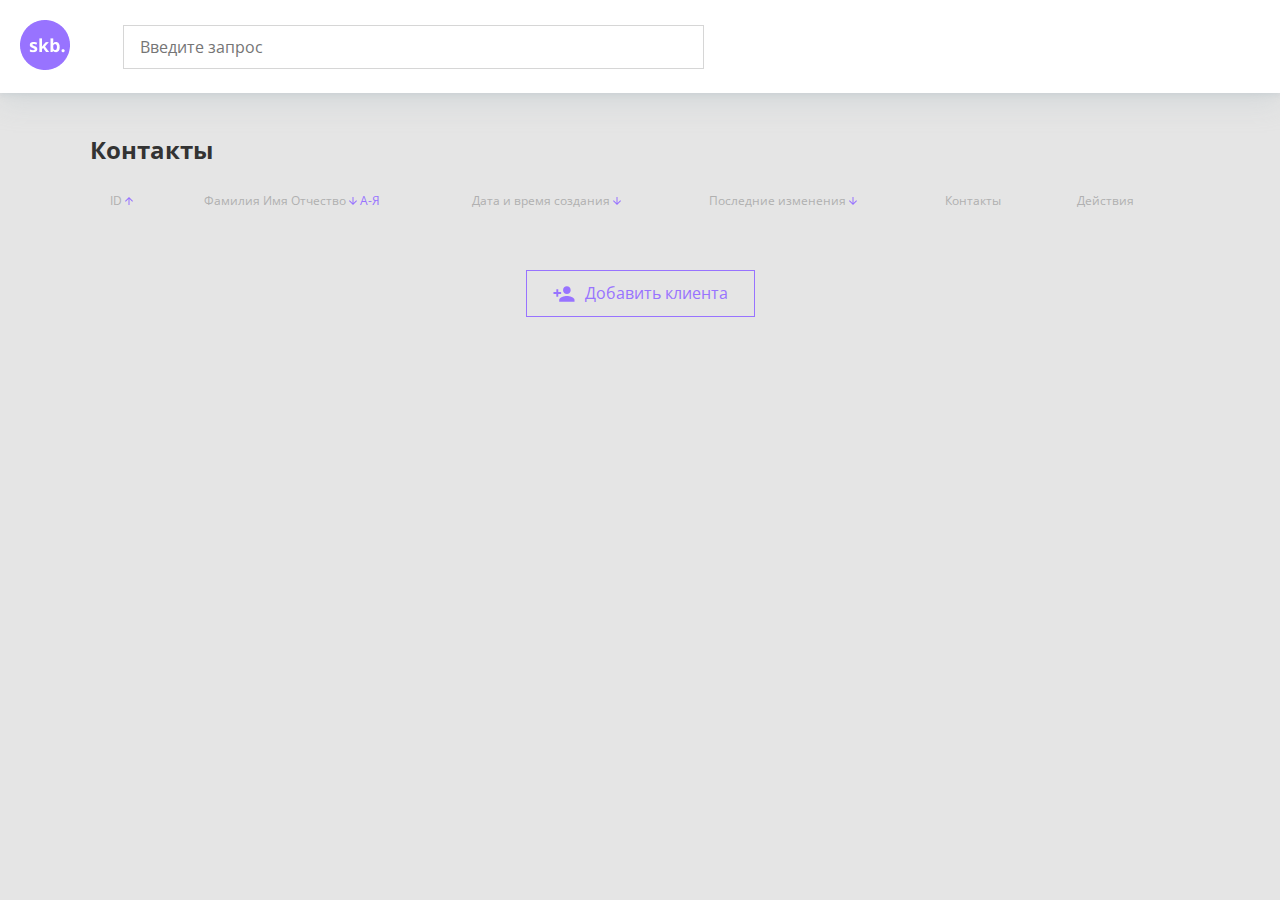
<file: index.html>
<!DOCTYPE html>
<html lang="en">
<head>
  <meta charset="UTF-8">
  <meta http-equiv="X-UA-Compatible" content="IE=edge">
  <meta name="viewport" content="width=device-width, initial-scale=1.0">
  <link rel="stylesheet" href="./css/style.css">
  <title>Главная</title>
</head>
<body>
  <!-- <div class="loader" id="preloader">
    <svg width="13" height="13" viewBox="0 0 13 13" fill="none" xmlns="http://www.w3.org/2000/svg">
      <path d="M1.00008 6.03996C1.00008 8.82344 3.2566 11.08 6.04008 11.08C8.82356 11.08 11.0801 8.82344 11.0801 6.03996C11.0801 3.25648 8.82356 0.999956 6.04008 0.999956C5.38922 0.999956 4.7672 1.1233 4.196 1.348" stroke="#9873FF" stroke-width="2" stroke-miterlimit="10" stroke-linecap="round"/>
      </svg>
  </div> -->
  <header class="header" >
  <a href="#" class="logo header__logo reset-link">
    <img src="img/logo.png" alt="logo" class="logo__img">
  </a>
  <div class="search-wrapper" id="searchWrapper">
    <input type="text" class="search-input reset-input" placeholder="Введите запрос" id="search">
    <div class="resultWrapper" id="searchResult"></div>
  </div>
  
</header>
  <main class="container">
    <h1 class="title">Контакты</h1>
    
      
    
    <table class="table">
      <thead class="table__head">
        <tr>
          <th id="id">
            ID
            <svg width="8" height="8" viewBox="0 0 8 8" fill="none" xmlns="http://www.w3.org/2000/svg">
              <path d="M3.49691e-07 4L0.705 4.705L3.5 1.915L3.5 8L4.5 8L4.5 1.915L7.29 4.71L8 4L4 -3.49691e-07L3.49691e-07 4Z" fill="#9873FF"/>
            </svg>
          </th>
          <th id="name" class="rotate">Фамилия Имя Отчество
            <span>
              <svg width="8" height="8" viewBox="0 0 8 8" fill="none" xmlns="http://www.w3.org/2000/svg">
                <path d="M3.49691e-07 4L0.705 4.705L3.5 1.915L3.5 8L4.5 8L4.5 1.915L7.29 4.71L8 4L4 -3.49691e-07L3.49691e-07 4Z" fill="#9873FF"/>
              </svg>
              A-Я
            </span>
          </th>
          <th id="createDate" class="rotate">Дата и время создания
            <svg width="8" height="8" viewBox="0 0 8 8" fill="none" xmlns="http://www.w3.org/2000/svg">
              <path d="M3.49691e-07 4L0.705 4.705L3.5 1.915L3.5 8L4.5 8L4.5 1.915L7.29 4.71L8 4L4 -3.49691e-07L3.49691e-07 4Z" fill="#9873FF"/>
            </svg>
          </th>
          <th id="changeDate" class="rotate">Последние изменения
            <svg width="8" height="8" viewBox="0 0 8 8" fill="none" xmlns="http://www.w3.org/2000/svg">
              <path d="M3.49691e-07 4L0.705 4.705L3.5 1.915L3.5 8L4.5 8L4.5 1.915L7.29 4.71L8 4L4 -3.49691e-07L3.49691e-07 4Z" fill="#9873FF"/>
            </svg>
          </th>
          <th>Контакты</th>
          <th>Действия</th>
        </tr>
      </thead>
      <tbody class="table__body" id="tableBody">
        
      </tbody>
    </table>
    <button class="reset-btn btn btn_secondary main__btn" id="addClient">
      <svg width="23" height="16" viewBox="0 0 23 16" fill="none" xmlns="http://www.w3.org/2000/svg">
        <path d="M14.5 8C16.71 8 18.5 6.21 18.5 4C18.5 1.79 16.71 0 14.5 0C12.29 0 10.5 1.79 10.5 4C10.5 6.21 12.29 8 14.5 8ZM5.5 6V3H3.5V6H0.5V8H3.5V11H5.5V8H8.5V6H5.5ZM14.5 10C11.83 10 6.5 11.34 6.5 14V16H22.5V14C22.5 11.34 17.17 10 14.5 10Z"/>
        </svg>
      Добавить клиента
    </button>
  </main>
  <svg>
    <use xlink:hfer="./img/icons/icons.svg#delete">
  </svg>
  <script type="module" src="js/app.js"></script>
</body>
</html>
</file>
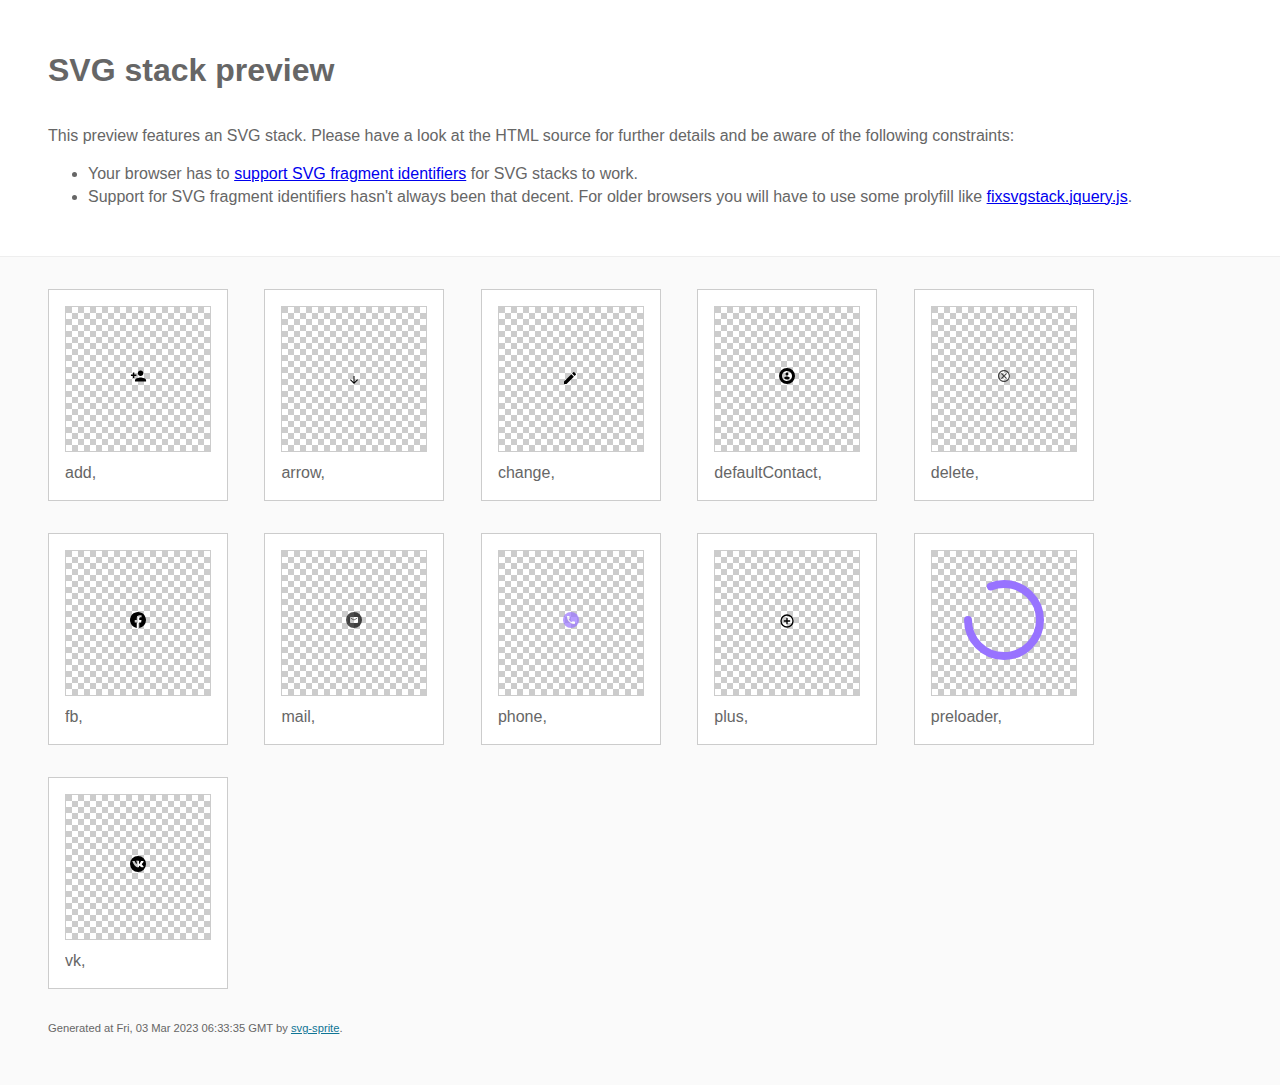
<file: img/stack/sprite.stack.html>
<!doctype html>
<html lang="en">
    <head>
        <meta charset="utf-8">
        <title>SVG stack preview | svg-sprite</title>
        <style>
            body {
                padding: 0;
                margin: 0;
                color: #666;
                background: #fafafa;
                font-family: Arial, Helvetica, sans-serif;
                font-size: 1em;
                line-height: 1.4;
            }

            header {
                display: block;
                padding: 3em 3em 2em;
                background-color: #fff;
            }

            header p {
                margin: 2em 0 0;
            }

            section {
                border-top: 1px solid #eee;
                padding: 2em 3em 0;
            }

            section ul {
                margin: 0;
                padding: 0;
            }

            section li {
                display: inline-block;
                background-color: #fff;
                position: relative;
                margin: 0 2em 2em 0;
                vertical-align: top;
                border: 1px solid #ccc;
                padding: 1em 1em 3em;
                cursor: default;
            }

            .icon-box {
                margin: 0;
                width: 144px;
                height: 144px;
                position: relative;
                background: #ccc url("data:image/svg+xml,%3Csvg xmlns='http://www.w3.org/2000/svg' width='12' height='12'%3E%3Cpath fill='%23fff' d='M6 0h6v6H6zM0 6h6v6H0z'/%3E%3C/svg%3E") top left repeat;
                border: 1px solid #ccc;
                display: table-cell;
                vertical-align: middle;
                text-align: center;
            }

            .icon {
                display: inline-block;
            }

            h1 {
                margin-top: 0;
            }

            h2 {
                margin: 0;
                padding: 0;
                font-size: 1em;
                font-weight: 400;
                white-space: nowrap;
                overflow: hidden;
                text-overflow: ellipsis;
                position: absolute;
                left: 1em;
                right: 1em;
                bottom: 1em;
            }

            footer {
                display: block;
                margin: 0;
                padding: 0 3em 3em;
            }

            footer p {
                margin: 0;
                font-size: .7em;
            }

            footer a {
                color: #0f7595;
                margin-left: 0;
            }
        </style>

<!--
Sprite shape dimensions
====================================================================================================
You will need to set the sprite shape dimensions via CSS when you use them as stack SVGs, otherwise
they would become a huge 100% in size. You may use the following dimension classes for doing so.
They might well be outsourced to an external stylesheet of course.
-->

<style>
 .svg-add-dims { width: 23px; height: 16px; }
 .svg-arrow-dims { width: 8px; height: 8px; }
 .svg-change-dims { width: 13px; height: 13px; }
 .svg-defaultContact-dims { width: 16px; height: 16px; }
 .svg-delete-dims { width: 16px; height: 16px; }
 .svg-fb-dims { width: 16px; height: 16px; }
 .svg-mail-dims { width: 16px; height: 16px; }
 .svg-phone-dims { width: 16px; height: 16px; }
 .svg-plus-dims { width: 14px; height: 14px; }
 .svg-preloader-dims { width: 80px; height: 80px; }
 .svg-vk-dims { width: 16px; height: 16px; }
</style>

<!--
====================================================================================================
-->

    </head>
    <body>
        <header>
            <h1>SVG stack preview</h1>
            <p>This preview features an SVG stack. Please have a look at the HTML source for further details and be aware of the following constraints:</p>
            <ul>
                <li>Your browser has to <a href="https://caniuse.com/svg-fragment" target="_blank" rel="noopener noreferrer">support SVG fragment identifiers</a> for SVG stacks to work.</li>
                <li>Support for SVG fragment identifiers hasn't always been that decent. For older browsers you will have to use some prolyfill like <a href="https://github.com/preciousforever/SVG-Stacker/blob/master/fixsvgstack.jquery.js" target="_blank" rel="noopener noreferrer">fixsvgstack.jquery.js</a>.</li>
            </ul>
        </header>
        <section>

<!--
SVG stack
====================================================================================================
These SVG images make use of fragment identifiers (IDs) to reference certain portions of the
external sprite. By default, all shapes inside the sprite are hidden by CSS. The `:target` pseudo
selector is used to show the very shape that is referenced by the fragment identifier.
-->

            <ul>

             <li title="add">
                    <div class="icon-box">
                        <img src="../icons/icons.svg#add" class="svg-add-dims" alt="add">
                    </div>
                    <h2>add, </h2>
                </li>
             <li title="arrow">
                    <div class="icon-box">
                        <img src="../icons/icons.svg#arrow" class="svg-arrow-dims" alt="arrow">
                    </div>
                    <h2>arrow, </h2>
                </li>
             <li title="change">
                    <div class="icon-box">
                        <img src="../icons/icons.svg#change" class="svg-change-dims" alt="change">
                    </div>
                    <h2>change, </h2>
                </li>
             <li title="defaultContact">
                    <div class="icon-box">
                        <img src="../icons/icons.svg#defaultContact" class="svg-defaultContact-dims" alt="defaultContact">
                    </div>
                    <h2>defaultContact, </h2>
                </li>
             <li title="delete">
                    <div class="icon-box">
                        <img src="../icons/icons.svg#delete" class="svg-delete-dims" alt="delete">
                    </div>
                    <h2>delete, </h2>
                </li>
             <li title="fb">
                    <div class="icon-box">
                        <img src="../icons/icons.svg#fb" class="svg-fb-dims" alt="fb">
                    </div>
                    <h2>fb, </h2>
                </li>
             <li title="mail">
                    <div class="icon-box">
                        <img src="../icons/icons.svg#mail" class="svg-mail-dims" alt="mail">
                    </div>
                    <h2>mail, </h2>
                </li>
             <li title="phone">
                    <div class="icon-box">
                        <img src="../icons/icons.svg#phone" class="svg-phone-dims" alt="phone">
                    </div>
                    <h2>phone, </h2>
                </li>
             <li title="plus">
                    <div class="icon-box">
                        <img src="../icons/icons.svg#plus" class="svg-plus-dims" alt="plus">
                    </div>
                    <h2>plus, </h2>
                </li>
             <li title="preloader">
                    <div class="icon-box">
                        <img src="../icons/icons.svg#preloader" class="svg-preloader-dims" alt="preloader">
                    </div>
                    <h2>preloader, </h2>
                </li>
             <li title="vk">
                    <div class="icon-box">
                        <img src="../icons/icons.svg#vk" class="svg-vk-dims" alt="vk">
                    </div>
                    <h2>vk, </h2>
                </li>
         </ul>

<!--
====================================================================================================
-->

        </section>
        <footer>
            <p>Generated at Fri, 03 Mar 2023 06:33:35 GMT by <a href="https://github.com/svg-sprite/svg-sprite" target="_blank" rel="noopener noreferrer">svg-sprite</a>.</p>
        </footer>
    </body>
</html>
</file>
<file: css/style.css>
@font-face {
  font-family: OpenSans;
  font-display: swap;
  src: url("../fonts/OpenSans-SemiBold.woff2") format("woff2"), url("../fonts/OpenSans-SemiBold.woff") format("woff");
  font-weight: 600;
  font-style: normal;
}
@font-face {
  font-family: OpenSans;
  font-display: swap;
  src: url("../fonts/OpenSans-Regular.woff2") format("woff2"), url("../fonts/OpenSans-Regular.woff") format("woff");
  font-weight: 400;
  font-style: normal;
}
@font-face {
  font-family: OpenSans;
  font-display: swap;
  src: url("../fonts/OpenSans-Bold.woff2") format("woff2"), url("../fonts/OpenSans-Bold.woff") format("woff");
  font-weight: 700;
  font-style: normal;
}
@font-face {
  font-family: PlayfairDisplay;
  font-display: swap;
  src: url("../fonts/PlayfairDisplay-Black.woff2") format("woff2"), url("../fonts/PlayfairDisplay-Black.woff") format("woff");
  font-weight: 900;
  font-style: normal;
}
/*! normalize.css v8.0.1 | MIT License | github.com/necolas/normalize.css */
/* Document
   ========================================================================== */
/**
 * 1. Correct the line height in all browsers.
 * 2. Prevent adjustments of font size after orientation changes in iOS.
 */
html {
  line-height: 1.15; /* 1 */
  -webkit-text-size-adjust: 100%; /* 2 */
}

/* Sections
   ========================================================================== */
/**
 * Remove the margin in all browsers.
 */
body {
  margin: 0;
}

/**
 * Render the `main` element consistently in IE.
 */
main {
  display: block;
}

/**
 * Correct the font size and margin on `h1` elements within `section` and
 * `article` contexts in Chrome, Firefox, and Safari.
 */
h1 {
  font-size: 2em;
  margin: 0.67em 0;
}

/* Grouping content
   ========================================================================== */
/**
 * 1. Add the correct box sizing in Firefox.
 * 2. Show the overflow in Edge and IE.
 */
hr {
  box-sizing: content-box; /* 1 */
  height: 0; /* 1 */
  overflow: visible; /* 2 */
}

/**
 * 1. Correct the inheritance and scaling of font size in all browsers.
 * 2. Correct the odd `em` font sizing in all browsers.
 */
pre {
  font-family: monospace, monospace; /* 1 */
  font-size: 1em; /* 2 */
}

/* Text-level semantics
   ========================================================================== */
/**
 * Remove the gray background on active links in IE 10.
 */
a {
  background-color: transparent;
}

/**
 * 1. Remove the bottom border in Chrome 57-
 * 2. Add the correct text decoration in Chrome, Edge, IE, Opera, and Safari.
 */
abbr[title] {
  border-bottom: none; /* 1 */
  text-decoration: underline; /* 2 */
  text-decoration: underline dotted; /* 2 */
}

/**
 * Add the correct font weight in Chrome, Edge, and Safari.
 */
b,
strong {
  font-weight: bolder;
}

/**
 * 1. Correct the inheritance and scaling of font size in all browsers.
 * 2. Correct the odd `em` font sizing in all browsers.
 */
code,
kbd,
samp {
  font-family: monospace, monospace; /* 1 */
  font-size: 1em; /* 2 */
}

/**
 * Add the correct font size in all browsers.
 */
small {
  font-size: 80%;
}

/**
 * Prevent `sub` and `sup` elements from affecting the line height in
 * all browsers.
 */
sub,
sup {
  font-size: 75%;
  line-height: 0;
  position: relative;
  vertical-align: baseline;
}

sub {
  bottom: -0.25em;
}

sup {
  top: -0.5em;
}

/* Embedded content
   ========================================================================== */
/**
 * Remove the border on images inside links in IE 10.
 */
img {
  border-style: none;
}

/* Forms
   ========================================================================== */
/**
 * 1. Change the font styles in all browsers.
 * 2. Remove the margin in Firefox and Safari.
 */
button,
input,
optgroup,
select,
textarea {
  font-family: inherit; /* 1 */
  font-size: 100%; /* 1 */
  line-height: 1.15; /* 1 */
  margin: 0; /* 2 */
}

/**
 * Show the overflow in IE.
 * 1. Show the overflow in Edge.
 */
button,
input { /* 1 */
  overflow: visible;
}

/**
 * Remove the inheritance of text transform in Edge, Firefox, and IE.
 * 1. Remove the inheritance of text transform in Firefox.
 */
button,
select { /* 1 */
  text-transform: none;
}

/**
 * Correct the inability to style clickable types in iOS and Safari.
 */
button,
[type=button],
[type=reset],
[type=submit] {
  -webkit-appearance: button;
}

/**
 * Remove the inner border and padding in Firefox.
 */
button::-moz-focus-inner,
[type=button]::-moz-focus-inner,
[type=reset]::-moz-focus-inner,
[type=submit]::-moz-focus-inner {
  border-style: none;
  padding: 0;
}

/**
 * Restore the focus styles unset by the previous rule.
 */
button:-moz-focusring,
[type=button]:-moz-focusring,
[type=reset]:-moz-focusring,
[type=submit]:-moz-focusring {
  outline: 1px dotted ButtonText;
}

/**
 * Correct the padding in Firefox.
 */
fieldset {
  padding: 0.35em 0.75em 0.625em;
}

/**
 * 1. Correct the text wrapping in Edge and IE.
 * 2. Correct the color inheritance from `fieldset` elements in IE.
 * 3. Remove the padding so developers are not caught out when they zero out
 *    `fieldset` elements in all browsers.
 */
legend {
  box-sizing: border-box; /* 1 */
  color: inherit; /* 2 */
  display: table; /* 1 */
  max-width: 100%; /* 1 */
  padding: 0; /* 3 */
  white-space: normal; /* 1 */
}

/**
 * Add the correct vertical alignment in Chrome, Firefox, and Opera.
 */
progress {
  vertical-align: baseline;
}

/**
 * Remove the default vertical scrollbar in IE 10+.
 */
textarea {
  overflow: auto;
}

/**
 * 1. Add the correct box sizing in IE 10.
 * 2. Remove the padding in IE 10.
 */
[type=checkbox],
[type=radio] {
  box-sizing: border-box; /* 1 */
  padding: 0; /* 2 */
}

/**
 * Correct the cursor style of increment and decrement buttons in Chrome.
 */
[type=number]::-webkit-inner-spin-button,
[type=number]::-webkit-outer-spin-button {
  height: auto;
}

/**
 * 1. Correct the odd appearance in Chrome and Safari.
 * 2. Correct the outline style in Safari.
 */
[type=search] {
  -webkit-appearance: textfield; /* 1 */
  outline-offset: -2px; /* 2 */
}

/**
 * Remove the inner padding in Chrome and Safari on macOS.
 */
[type=search]::-webkit-search-decoration {
  -webkit-appearance: none;
}

/**
 * 1. Correct the inability to style clickable types in iOS and Safari.
 * 2. Change font properties to `inherit` in Safari.
 */
::-webkit-file-upload-button {
  -webkit-appearance: button; /* 1 */
  font: inherit; /* 2 */
}

/* Interactive
   ========================================================================== */
/*
 * Add the correct display in Edge, IE 10+, and Firefox.
 */
details {
  display: block;
}

/*
 * Add the correct display in all browsers.
 */
summary {
  display: list-item;
}

/* Misc
   ========================================================================== */
/**
 * Add the correct display in IE 10+.
 */
template {
  display: none;
}

/**
 * Add the correct display in IE 10.
 */
[hidden] {
  display: none;
}

html {
  width: 100%;
  max-width: 100%;
  overflow-x: hidden;
}

body {
  width: 100%;
  max-width: 100%;
  overflow-x: hidden;
}

h1, h2, h3, h4, h5, p, a {
  margin: 0;
}

.reset-list {
  padding: 0;
  margin: 0;
  list-style-type: none;
}
.reset-list-item {
  padding: 0;
  margin: 0;
}
.reset-link {
  white-space: nowrap;
  text-decoration: none;
  cursor: pointer;
  outline: none;
}
.reset-btn {
  margin: 0;
  padding: 0;
  border: none;
  outline: none;
  background-color: transparent;
  cursor: pointer;
  box-sizing: border-box;
  outline: none;
}
.reset-input {
  margin: 0;
  padding: 0;
  outline: none;
  border: none;
  box-sizing: border-box;
  background: transparent;
}

body {
  font-family: OpenSans, sans-serif;
  min-height: 100vh;
  background-color: #E5E5E5;
}

.container {
  padding: 0 90px;
  margin: 0 auto;
}

.search-wrapper {
  position: relative;
}

.result-field {
  position: absolute;
  right: 0;
  left: 0;
  border: 1px solid rgba(51, 51, 51, 0.2);
  background-color: white;
  z-index: 2;
}

.search-input {
  padding: 12px 16px;
  height: 44px;
  min-width: 581px;
  border: 1px solid rgba(51, 51, 51, 0.2);
  box-sizing: border-box;
}

.search-list__link {
  display: block;
  padding: 12px 16px;
  max-width: 100%;
  height: 100%;
}
.search-list__link:hover {
  color: #9873FF;
  background-color: rgb(247, 247, 247);
  transition: all 0.3s ease-in-out;
}

.title {
  margin-bottom: 6px;
  font-weight: 700;
  font-size: 24px;
  line-height: 33px;
  color: #333;
}

.table {
  margin-bottom: 40px;
  min-width: 100%;
  border-collapse: collapse;
}
.table__head tr {
  border-bottom: none;
}
.table__body {
  min-height: 300px;
  max-height: 500px;
  background-color: white;
}

th {
  font-weight: 400;
  font-size: 12px;
  line-height: 16px;
  color: #B0B0B0;
}
th span {
  color: #9873FF;
}
th:nth-child(-n+4) {
  cursor: pointer;
}

th.rotate svg {
  transform: rotate(180deg);
}

td {
  font-weight: 400;
  font-size: 14px;
  line-height: 19px;
  color: #333;
}
td span {
  padding-left: 10px;
  color: #B0B0B0;
}

th, td {
  padding: 21px 40px 21px 20px;
  text-align: left;
}

tr {
  border-bottom: 1px solid #C8C5D1;
  transition: all 0.3s ease-in-out;
}

.btn {
  padding: 13px 26px;
  border: 1px solid #9873FF;
}

.btn_secondary {
  color: #9873FF;
  transition: all 0.3s ease-in-out;
}
.btn_secondary:hover {
  color: white;
  background-color: #B89EFF;
}
.btn_secondary:focus-visible {
  color: white;
  background-color: #8052FF;
}

.main__btn {
  display: flex;
  align-items: center;
  margin: 0 auto;
  max-width: fit-content;
  text-align: center;
}
.main__btn svg {
  margin-right: 10px;
  width: 22px;
  height: 16px;
  fill: currentColor;
}

.loader {
  position: absolute;
  top: 0;
  bottom: 0;
  left: 0;
  right: 0;
  display: flex;
  align-items: center;
  justify-content: center;
  background-color: rgba(153, 150, 150, 0.7);
  border-bottom: none;
  text-align: center;
  z-index: 10;
}
.loader svg {
  height: 72px;
  width: 72px;
  animation: 1.5s linear infinite rotate;
}
.loader_hide {
  display: none;
}

@keyframes rotate {
  from {
    transform: rotate(0deg);
  }
  to {
    transform: rotate(360deg);
  }
}
.icon-change, .icon-delete {
  order: -1;
  margin-right: 3px;
  height: 12px;
  width: 12px;
  fill: red;
}

.button-group {
  display: flex;
}
.button-group button:first-child {
  margin-right: 10px;
}

.action-btn {
  display: flex;
  align-items: center;
}

.icon {
  display: flex;
  order: -1;
  margin-right: 3px;
  width: 12px;
  height: 12px;
}

.contacts {
  padding: 0;
}
.contacts__wrapper {
  display: flex;
  align-items: center;
  flex-wrap: wrap;
  max-width: 115px;
}

.contacts svg {
  cursor: pointer;
  fill: #B89EFF;
  transition: fill 0.3s ease-in-out;
}
.contacts svg:hover {
  fill: #8052FF;
}

.icon-btn {
  position: relative;
  height: 100%;
}
.icon-btn::after {
  content: "";
  position: absolute;
  bottom: 100%;
  left: 0;
  right: 0;
  top: -10px;
}
.icon-btn:not(:last-child) {
  margin-right: 7px;
}

.tooltip {
  position: absolute;
  top: -35px;
  right: -200%;
  display: flex;
  transform: scale(0);
  padding: 5px 10px;
  color: white;
  background: #333;
  opacity: 0;
  /* transition: all 0.3s ease-in-out; */
}
.tooltip__link {
  padding-left: 5px;
  color: #B89EFF;
}

.icon-btn::before {
  content: "";
  position: absolute;
  top: -15px;
  right: 25%;
  width: 10px;
  height: 10px;
  background: #333;
  transform: rotate(45deg) scale(0);
  /* transition: all 0.4s ease-in-out; */
}

.icon-btn:hover .tooltip {
  transform: scale(1);
  opacity: 1;
}

.icon-btn:hover::before {
  transform: rotate(45deg) scale(1);
}

.modal {
  position: fixed;
  top: 0;
  bottom: 0;
  right: 0;
  left: 0;
  display: flex;
  align-items: center;
  justify-content: center;
  overflow-y: scroll;
  background: rgba(51, 51, 51, 0.5);
}
.modal__window {
  position: relative;
  padding: 25px 0;
  min-width: 450px;
  background-color: white;
  box-shadow: 0px 0px 35px rgba(0, 0, 0, 0.15);
  visibility: hidden;
  transform: scale(0);
  transition: all 0.3s ease-in-out;
}
.modal__window-loader {
  content: "";
  position: absolute;
  top: 0;
  display: flex;
  justify-content: center;
  align-items: center;
  width: 100%;
  height: 100%;
  background-color: rgba(176, 176, 176, 0.5);
}
.modal__window-loader svg {
  width: 70px;
  height: 70px;
  animation: 1.5s linear infinite rotate;
}
.modal__wrapper-required {
  padding: 25px 30px;
}
.modal__title {
  padding: 0 30px;
  margin-bottom: 15px;
  font-weight: 700;
  font-size: 18px;
  line-height: 25px;
  color: #333;
}
.modal__title span {
  padding-left: 10px;
  font-weight: 400;
  font-size: 12px;
  line-height: 16px;
  color: #B0B0B0;
}
.modal__input-wrapper {
  position: relative;
  display: flex;
  flex-direction: column;
}
.modal__input-wrapper:not(:last-child) {
  margin-bottom: 15px;
}
.modal__form-label {
  font-weight: 400;
  font-size: 10px;
  line-height: 14px;
  color: #B0B0B0;
}
.modal__form-label span {
  color: #9873FF;
}
.modal__form-input {
  padding: 4px 0;
  border-bottom: 1px solid #C8C5D1;
}
.modal__wrapper-contacts {
  display: flex;
  flex-direction: column;
  align-items: center;
  padding: 8px 30px;
  background-color: #E7E5EB;
}

span.input-error {
  margin-left: 10px;
  font-size: 10px;
  color: #F06A4D;
}

.close-btn {
  position: absolute;
  top: 21px;
  right: 21px;
  height: 21px;
  width: 21px;
}
.close-btn::before, .close-btn::after {
  content: "";
  position: absolute;
  top: 0;
  height: 21px;
  width: 1.37px;
  background-color: #B0B0B0;
}
.close-btn::before {
  transform: rotate(45deg);
}
.close-btn::after {
  transform: rotate(-45deg);
}

.add-field {
  display: flex;
  align-items: center;
  font-weight: 600;
  font-size: 14px;
  line-height: 19px;
  color: #333;
}
.add-field svg {
  margin-right: 6px;
  fill: #9873FF;
}

.button-wrapper {
  display: flex;
  flex-direction: column;
  align-items: center;
}

.save-btn {
  padding: 12px 35px;
  margin-top: 15px;
  margin-bottom: 5px;
  font-weight: 600;
  font-size: 14px;
  line-height: 19px;
  color: white;
  background-color: #9873FF;
  border: 1px solid #9873FF;
}

.cancel-btn {
  font-weight: 400;
  font-size: 12px;
  line-height: 16px;
  text-decoration: underline;
}

.scale {
  visibility: visible;
  transform: scale(1);
  transition: all 0.3s ease-in-out;
}

.contact {
  display: flex;
  margin-bottom: 15px;
  min-width: 100%;
  box-sizing: border-box;
}
.contact__btn {
  display: flex;
  align-items: center;
  padding: 0 6px;
  background-color: #E7E5EB;
  border: 1px solid #C8C5D1;
  transition: all 0.3s ease-in-out;
}
.contact__btn:hover {
  border-color: #F06A4D;
}
.contact__btn:hover svg {
  fill: #F06A4D;
}
.contact__btn svg {
  fill: #C8C5D1;
  transition: fill 0.3s ease-in-out;
}
.contact__input {
  flex-grow: 1;
  padding: 0 12px;
  border: 1px solid #C8C5D1;
  border-right: none;
  border-left: none;
  background-color: white;
}

.select {
  position: relative;
  border: 1px solid #C8C5D1;
}
.select__list {
  position: absolute;
  top: 100%;
  left: -1px;
  right: -1px;
  display: none;
  flex-direction: column;
  padding: 0;
  border: 1px solid #C8C5D1;
  background-color: #E7E5EB;
  box-sizing: border-box;
  z-index: 2;
}
.select__list-item {
  padding: 7px 11px;
  font-weight: 400;
  font-size: 12px;
  color: #333;
  transition: background-color 0.3s ease-in-out;
  cursor: pointer;
}
.select__list-item:hover {
  background-color: #C8C5D1;
}
.select__current-value {
  display: flex;
  align-items: center;
  justify-content: space-between;
  width: 123px;
  padding: 10px 12px;
  font-weight: 400;
  font-size: 12px;
  color: #333;
  background-color: #E7E5EB;
  box-sizing: border-box;
  cursor: pointer;
}
.select__current-value svg {
  transition: transform 0.3s ease-in-out;
}
.select__current-value.open svg {
  transform: rotate(180deg);
}

.hidden {
  display: none;
}

.visible {
  display: flex;
}

.text-align-center {
  text-align: center;
}

.alert-message {
  max-width: 65%;
  font-weight: 400;
  font-size: 14px;
  line-height: 19px;
  text-align: center;
}

.error-message {
  display: flex;
  align-items: center;
  margin-top: 8px;
  max-width: 80%;
  font-weight: 400;
  font-size: 10px;
  line-height: 14px;
  text-align: center;
  color: #F06A4D;
}

.more-contacts-btn {
  margin-bottom: 3px;
  height: 16px;
  width: 16px;
  font-weight: 600;
  font-size: 8px;
  line-height: 11px;
  color: #333;
  border: 1px solid #9873FF;
  border-radius: 50px;
}

.selected {
  background-color: rgba(128, 82, 255, 0.2);
  transition: all 0.3s ease-in-out;
}

.invalid {
  background-color: rgba(235, 125, 101, 0.5);
}

.valid {
  background-color: rgba(143, 247, 120, 0.5);
}

.header {
  display: flex;
  align-items: center;
  padding: 20px;
  margin-bottom: 40px;
  background: #FFFFFF;
  box-shadow: 0px 9.03012px 27.0904px rgba(176, 190, 197, 0.32), 0px 3.38629px 5.64383px rgba(176, 190, 197, 0.32);
}
.header__logo {
  margin-right: 53px;
}
</file>
